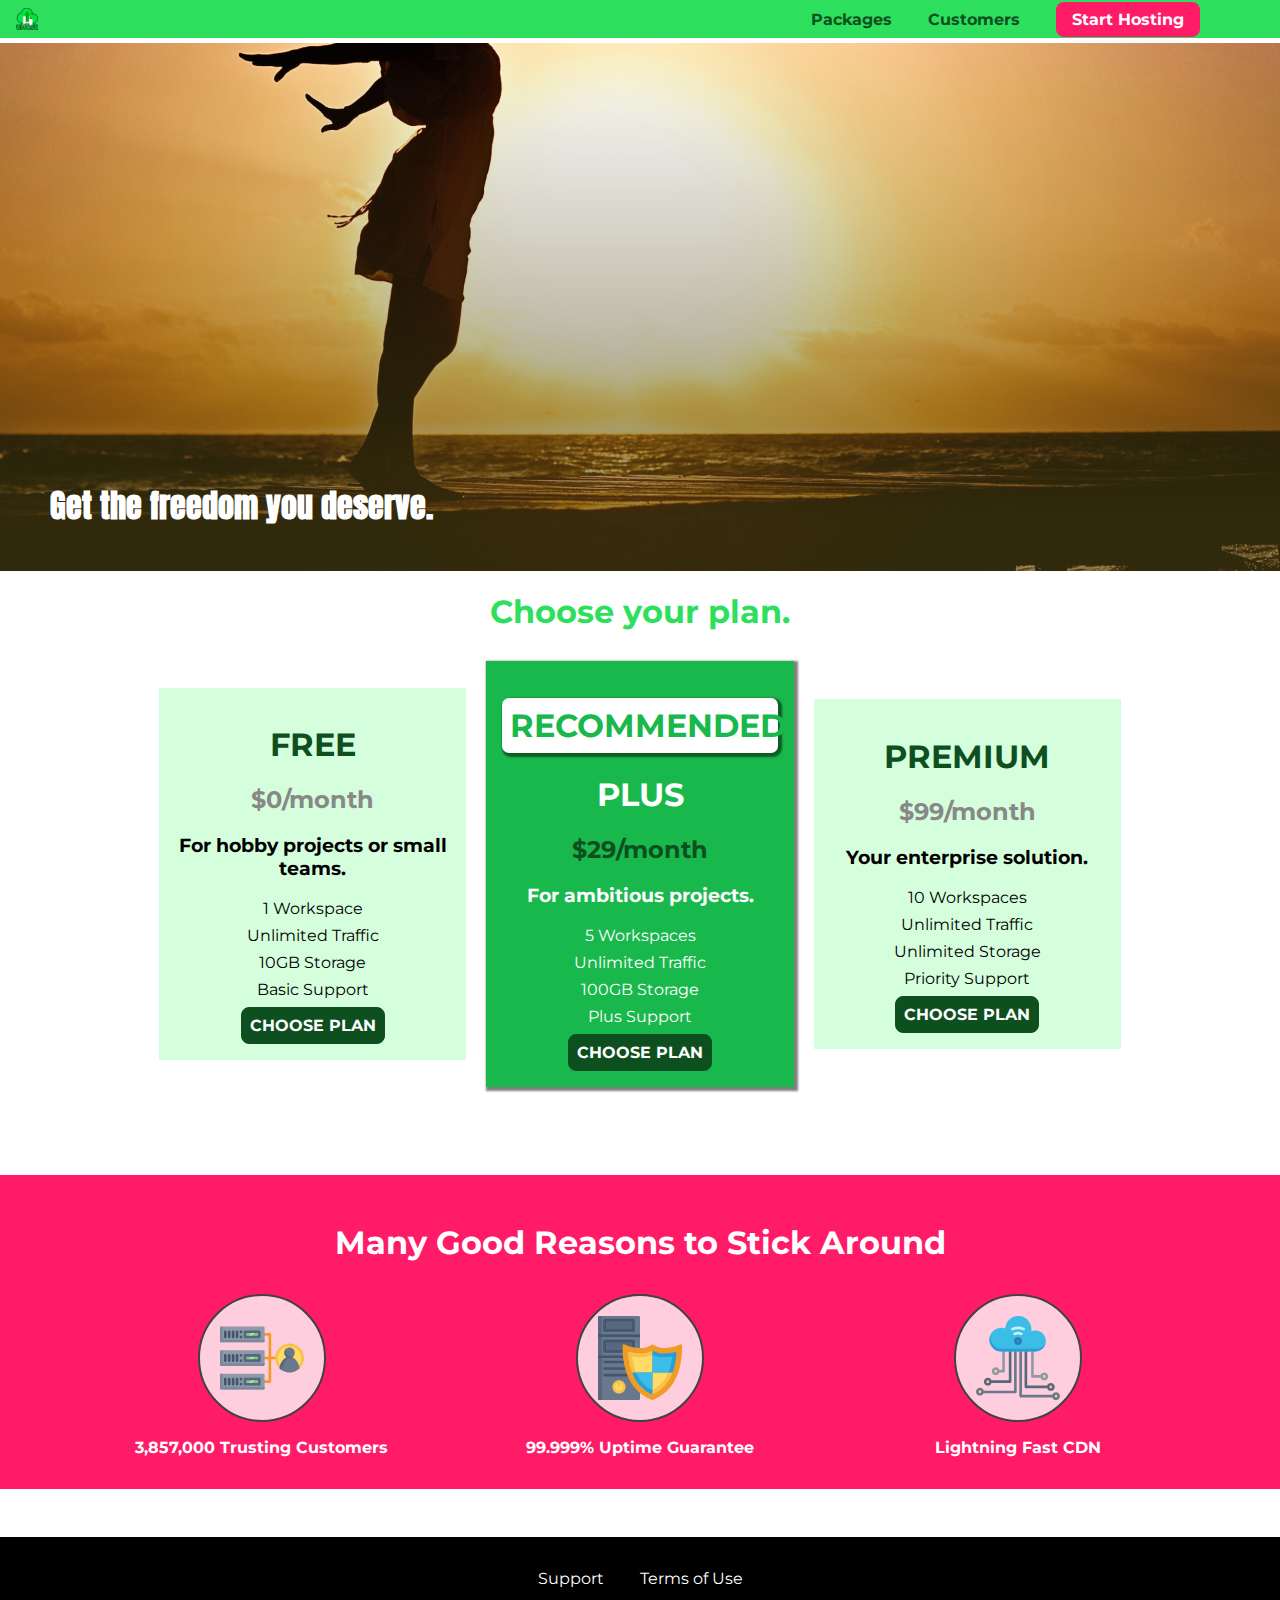
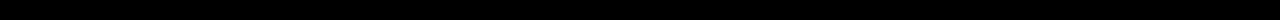
<file: index.html>
<!DOCTYPE html>
<html lang="en">
  <head>
    <meta charset="UTF-8" />
    <meta http-equiv="X-UA-Compatible" content="ie=edge" />
    <title>uHost</title>
    <link rel="shortcut icon" href="favicon.png" />
    <link
      href="https://fonts.googleapis.com/css2?family=Anton&display=swap"
      rel="stylesheet"
    />
    <link
      href="https://fonts.googleapis.com/css2?family=Montserrat:wght@400;700&display=swap"
      rel="stylesheet"
    />
    <link rel="stylesheet" href="shared.css" />
    <link rel="stylesheet" href="main.css" />
  </head>

  <body>
    <header class="main-header">
      <div class="header__index">
        <a href="index.html" class="main-header__brand"
          ><img
            src="images/uhost-icon.png"
            alt="UHost - Your favourite hosting company"
        /></a>
      </div>
      <nav class="main-nav">
        <ul class="main-nav__items">
          <li class="main-nav__item">
            <a href="packages/index.html">Packages</a>
          </li>
          <li class="main-nav__item">
            <a href="customers/index.html">Customers</a>
          </li>
          <li class="main-nav__item main-nav__item__cta">
            <a href="start-hosting/index.html">Start Hosting</a>
          </li>
        </ul>
      </nav>
    </header>
    <main>
      <section id="product-overview">
        <h1>Get the freedom you deserve.</h1>
      </section>
      <section id="plans">
        <h1 class="section-title">Choose your plan.</h1>
        <div class="plan__list">
          <article class="plan">
            <h1 class="plan__title">FREE</h1>
            <h2 class="plan__price">$0/month</h2>
            <h3>For hobby projects or small teams.</h3>
            <ul class="plan__features">
              <li class="plan__feature">1 Workspace</li>
              <li class="plan__feature">Unlimited Traffic</li>
              <li class="plan__feature">10GB Storage</li>
              <li class="plan__feature">Basic Support</li>
            </ul>
            <div>
              <button class="button">CHOOSE PLAN</button>
            </div>
          </article>
          <article class="plan plan--highlighted">
            <h1 class="plan__annotation">RECOMMENDED</h1>
            <h1 class="plan__title">PLUS</h1>
            <h2 class="plan__price">$29/month</h2>
            <h3>For ambitious projects.</h3>
            <ul class="plan__features">
              <li class="plan__feature">5 Workspaces</li>
              <li class="plan__feature">Unlimited Traffic</li>
              <li class="plan__feature">100GB Storage</li>
              <li class="plan__feature">Plus Support</li>
            </ul>
            <div>
              <button class="button">CHOOSE PLAN</button>
            </div>
          </article>
          <article class="plan">
            <h1 class="plan__title">PREMIUM</h1>
            <h2 class="plan__price">$99/month</h2>
            <h3>Your enterprise solution.</h3>
            <ul class="plan__features">
              <li class="plan__feature">10 Workspaces</li>
              <li class="plan__feature">Unlimited Traffic</li>
              <li class="plan__feature">Unlimited Storage</li>
              <li class="plan__feature">Priority Support</li>
            </ul>
            <div>
              <button class="button">CHOOSE PLAN</button>
            </div>
          </article>
        </div>
      </section>
      <section id="key-features">
        <h1 class="section-title">Many Good Reasons to Stick Around</h1>
        <ul class="key-features">
          <li class="key-feature">
            <div class="key-feature__image">
              <svg viewBox="0 0 512 512">
                <path
                  style="fill: #f09b24;"
                  d="M344,248h-32V112c0-4.418-3.582-8-8-8h-40c-4.418,0-8,3.582-8,8s3.582,8,8,8h32v128h-32  c-4.418,0-8,3.582-8,8s3.582,8,8,8h32v128h-32c-4.418,0-8,3.582-8,8s3.582,8,8,8h40c4.418,0,8-3.582,8-8V264h32c4.418,0,8-3.582,8-8  S348.418,248,344,248z"
                />
                <path
                  style="fill: #8e9aa9;"
                  d="M264,64H8c-4.418,0-8,3.582-8,8v80c0,4.418,3.582,8,8,8h256c4.418,0,8-3.582,8-8V72  C272,67.582,268.418,64,264,64z"
                />
                <path
                  style="fill: #7c899b;"
                  d="M24,144c-4.418,0-8-3.582-8-8V64H8c-4.418,0-8,3.582-8,8v80c0,4.418,3.582,8,8,8h256  c4.418,0,8-3.582,8-8v-8H24z"
                />
                <rect
                  x="152"
                  y="96"
                  style="fill: #b8e3a8;"
                  width="88"
                  height="32"
                />
                <g>
                  <polygon
                    style="fill: #7ec97d;"
                    points="152,96 152,128 166,128 198,96  "
                  />
                  <polygon
                    style="fill: #7ec97d;"
                    points="220,96 188,128 240,128 240,96  "
                  />
                </g>
                <path
                  style="fill: #56677e;"
                  d="M240,136h-88c-4.418,0-8-3.582-8-8V96c0-4.418,3.582-8,8-8h88c4.418,0,8,3.582,8,8v32  C248,132.418,244.418,136,240,136z M160,120h72v-16h-72V120z"
                />
                <g>
                  <path
                    style="fill: #435670;"
                    d="M32,136c-4.418,0-8-3.582-8-8V96c0-4.418,3.582-8,8-8s8,3.582,8,8v32C40,132.418,36.418,136,32,136z   "
                  />
                  <path
                    style="fill: #435670;"
                    d="M56,136c-4.418,0-8-3.582-8-8V96c0-4.418,3.582-8,8-8s8,3.582,8,8v32C64,132.418,60.418,136,56,136z   "
                  />
                  <path
                    style="fill: #435670;"
                    d="M80,136c-4.418,0-8-3.582-8-8V96c0-4.418,3.582-8,8-8s8,3.582,8,8v32C88,132.418,84.418,136,80,136z   "
                  />
                  <path
                    style="fill: #435670;"
                    d="M104,136c-4.418,0-8-3.582-8-8V96c0-4.418,3.582-8,8-8s8,3.582,8,8v32   C112,132.418,108.418,136,104,136z"
                  />
                  <path
                    style="fill: #435670;"
                    d="M128,105c-4.418,0-8-3.582-8-8v-1c0-4.418,3.582-8,8-8s8,3.582,8,8v1   C136,101.418,132.418,105,128,105z"
                  />
                  <path
                    style="fill: #435670;"
                    d="M128,136c-4.418,0-8-3.582-8-8v-1c0-4.418,3.582-8,8-8s8,3.582,8,8v1   C136,132.418,132.418,136,128,136z"
                  />
                </g>
                <path
                  style="fill: #8e9aa9;"
                  d="M264,208H8c-4.418,0-8,3.582-8,8v80c0,4.418,3.582,8,8,8h256c4.418,0,8-3.582,8-8v-80  C272,211.582,268.418,208,264,208z"
                />
                <path
                  style="fill: #7c899b;"
                  d="M24,288c-4.418,0-8-3.582-8-8v-72H8c-4.418,0-8,3.582-8,8v80c0,4.418,3.582,8,8,8h256  c4.418,0,8-3.582,8-8v-8H24z"
                />
                <rect
                  x="152"
                  y="240"
                  style="fill: #b8e3a8;"
                  width="88"
                  height="32"
                />
                <g>
                  <polygon
                    style="fill: #7ec97d;"
                    points="152,240 152,272 166,272 198,240  "
                  />
                  <polygon
                    style="fill: #7ec97d;"
                    points="220,240 188,272 240,272 240,240  "
                  />
                </g>
                <path
                  style="fill: #56677e;"
                  d="M240,280h-88c-4.418,0-8-3.582-8-8v-32c0-4.418,3.582-8,8-8h88c4.418,0,8,3.582,8,8v32  C248,276.418,244.418,280,240,280z M160,264h72v-16h-72V264z"
                />
                <g>
                  <path
                    style="fill: #435670;"
                    d="M32,280c-4.418,0-8-3.582-8-8v-32c0-4.418,3.582-8,8-8s8,3.582,8,8v32C40,276.418,36.418,280,32,280   z"
                  />
                  <path
                    style="fill: #435670;"
                    d="M56,280c-4.418,0-8-3.582-8-8v-32c0-4.418,3.582-8,8-8s8,3.582,8,8v32C64,276.418,60.418,280,56,280   z"
                  />
                  <path
                    style="fill: #435670;"
                    d="M80,280c-4.418,0-8-3.582-8-8v-32c0-4.418,3.582-8,8-8s8,3.582,8,8v32C88,276.418,84.418,280,80,280   z"
                  />
                  <path
                    style="fill: #435670;"
                    d="M104,280c-4.418,0-8-3.582-8-8v-32c0-4.418,3.582-8,8-8s8,3.582,8,8v32   C112,276.418,108.418,280,104,280z"
                  />
                  <path
                    style="fill: #435670;"
                    d="M128,249c-4.418,0-8-3.582-8-8v-1c0-4.418,3.582-8,8-8s8,3.582,8,8v1   C136,245.418,132.418,249,128,249z"
                  />
                  <path
                    style="fill: #435670;"
                    d="M128,280c-4.418,0-8-3.582-8-8v-1c0-4.418,3.582-8,8-8s8,3.582,8,8v1   C136,276.418,132.418,280,128,280z"
                  />
                </g>
                <path
                  style="fill: #8e9aa9;"
                  d="M264,352H8c-4.418,0-8,3.582-8,8v80c0,4.418,3.582,8,8,8h256c4.418,0,8-3.582,8-8v-80  C272,355.582,268.418,352,264,352z"
                />
                <path
                  style="fill: #7c899b;"
                  d="M24,432c-4.418,0-8-3.582-8-8v-72H8c-4.418,0-8,3.582-8,8v80c0,4.418,3.582,8,8,8h256  c4.418,0,8-3.582,8-8v-8H24z"
                />
                <rect
                  x="152"
                  y="384"
                  style="fill: #b8e3a8;"
                  width="88"
                  height="32"
                />
                <g>
                  <polygon
                    style="fill: #7ec97d;"
                    points="152,384 152,416 166,416 198,384  "
                  />
                  <polygon
                    style="fill: #7ec97d;"
                    points="220,384 188,416 240,416 240,384  "
                  />
                </g>
                <path
                  style="fill: #56677e;"
                  d="M240,424h-88c-4.418,0-8-3.582-8-8v-32c0-4.418,3.582-8,8-8h88c4.418,0,8,3.582,8,8v32  C248,420.418,244.418,424,240,424z M160,408h72v-16h-72V408z"
                />
                <g>
                  <path
                    style="fill: #435670;"
                    d="M32,424c-4.418,0-8-3.582-8-8v-32c0-4.418,3.582-8,8-8s8,3.582,8,8v32C40,420.418,36.418,424,32,424   z"
                  />
                  <path
                    style="fill: #435670;"
                    d="M56,424c-4.418,0-8-3.582-8-8v-32c0-4.418,3.582-8,8-8s8,3.582,8,8v32C64,420.418,60.418,424,56,424   z"
                  />
                  <path
                    style="fill: #435670;"
                    d="M80,424c-4.418,0-8-3.582-8-8v-32c0-4.418,3.582-8,8-8s8,3.582,8,8v32C88,420.418,84.418,424,80,424   z"
                  />
                  <path
                    style="fill: #435670;"
                    d="M104,424c-4.418,0-8-3.582-8-8v-32c0-4.418,3.582-8,8-8s8,3.582,8,8v32   C112,420.418,108.418,424,104,424z"
                  />
                  <path
                    style="fill: #435670;"
                    d="M128,393c-4.418,0-8-3.582-8-8v-1c0-4.418,3.582-8,8-8s8,3.582,8,8v1   C136,389.418,132.418,393,128,393z"
                  />
                  <path
                    style="fill: #435670;"
                    d="M128,424c-4.418,0-8-3.582-8-8v-1c0-4.418,3.582-8,8-8s8,3.582,8,8v1   C136,420.418,132.418,424,128,424z"
                  />
                </g>
                <path
                  style="fill: #f7c14d;"
                  d="M424,168c-48.523,0-88,39.477-88,88s39.477,88,88,88s88-39.477,88-88S472.523,168,424,168z"
                />
                <path
                  style="fill: #ffdb66;"
                  d="M424,184c-39.701,0-72,32.299-72,72s32.299,72,72,72s72-32.299,72-72S463.701,184,424,184z"
                />
                <path
                  style="fill: #69788d;"
                  d="M484.893,314.16C476.393,274.588,451.922,248,424,248s-52.393,26.588-60.893,66.16  c-0.605,2.82,0.354,5.749,2.511,7.664C381.731,336.124,402.465,344,424,344s42.269-7.876,58.381-22.176  C484.539,319.909,485.498,316.98,484.893,314.16z"
                />
                <path
                  style="fill: #56677e;"
                  d="M434.053,249.171C430.768,248.403,427.411,248,424,248c-27.922,0-52.393,26.588-60.893,66.16  c-0.605,2.82,0.354,5.749,2.511,7.664c3.383,3.002,6.979,5.703,10.734,8.125C384.904,286.243,407.373,255.378,434.053,249.171z"
                />
                <path
                  style="fill: #69788d;"
                  d="M424,192c-17.645,0-32,14.355-32,32s14.355,32,32,32s32-14.355,32-32S441.645,192,424,192z"
                />
                <path
                  style="fill: #56677e;"
                  d="M432,248c-17.645,0-32-14.355-32-32c0-6.783,2.128-13.076,5.742-18.258  C397.444,203.53,392,213.138,392,224c0,17.645,14.355,32,32,32c10.862,0,20.471-5.444,26.258-13.742  C445.076,245.872,438.783,248,432,248z"
                />
              </svg>
            </div>
            <p class="key-feature__description">3,857,000 Trusting Customers</p>
          </li>
          <li class="key-feature">
            <div class="key-feature__image">
              <svg viewBox="0 0 512 512">
                <path
                  style="fill: #69788d;"
                  d="M248,0H8C3.582,0,0,3.582,0,8v496c0,4.418,3.582,8,8,8h240c4.418,0,8-3.582,8-8V8  C256,3.582,252.418,0,248,0z"
                />
                <path
                  style="fill: #56677e;"
                  d="M24,504V8c0-4.418,3.582-8,8-8H8C3.582,0,0,3.582,0,8v496c0,4.418,3.582,8,8,8h24  C27.582,512,24,508.418,24,504z"
                />
                <g>
                  <rect
                    x="0"
                    y="112"
                    style="fill: #435670;"
                    width="256"
                    height="16"
                  />
                  <rect
                    x="0"
                    y="240"
                    style="fill: #435670;"
                    width="256"
                    height="16"
                  />
                </g>
                <path
                  style="fill: #f7c14d;"
                  d="M128,392c-22.056,0-40,17.944-40,40s17.944,40,40,40s40-17.944,40-40S150.056,392,128,392z"
                />
                <path
                  style="fill: #ffdb66;"
                  d="M128,408c-13.233,0-24,10.767-24,24s10.767,24,24,24s24-10.767,24-24S141.233,408,128,408z"
                />
                <path
                  style="fill: #f7c14d;"
                  d="M128,392c-2.739,0-5.414,0.278-8,0.805V424c0,4.418,3.582,8,8,8c4.418,0,8-3.582,8-8v-31.195  C133.414,392.278,130.739,392,128,392z"
                />
                <g>
                  <path
                    style="fill: #435670;"
                    d="M216,288H40c-4.418,0-8-3.582-8-8s3.582-8,8-8h176c4.418,0,8,3.582,8,8S220.418,288,216,288z"
                  />
                  <path
                    style="fill: #435670;"
                    d="M216,328H40c-4.418,0-8-3.582-8-8s3.582-8,8-8h176c4.418,0,8,3.582,8,8S220.418,328,216,328z"
                  />
                  <path
                    style="fill: #435670;"
                    d="M216,368H40c-4.418,0-8-3.582-8-8s3.582-8,8-8h176c4.418,0,8,3.582,8,8S220.418,368,216,368z"
                  />
                  <path
                    style="fill: #435670;"
                    d="M216,16H40c-4.418,0-8,3.582-8,8v64c0,4.418,3.582,8,8,8h176c4.418,0,8-3.582,8-8V24   C224,19.582,220.418,16,216,16z"
                  />
                </g>
                <rect
                  x="48"
                  y="32"
                  style="fill: #56677e;"
                  width="160"
                  height="48"
                />
                <path
                  style="fill: #435670;"
                  d="M216,144H40c-4.418,0-8,3.582-8,8v64c0,4.418,3.582,8,8,8h176c4.418,0,8-3.582,8-8v-64  C224,147.582,220.418,144,216,144z"
                />
                <rect
                  x="48"
                  y="160"
                  style="fill: #56677e;"
                  width="160"
                  height="48"
                />
                <path
                  style="fill: #f09b24;"
                  d="M511.747,180.237c-0.194-6.537-8.107-10.107-13.135-5.894c-5.6,4.693-42.904,21.282-98.514,21.282  c-33.45,0-64.625-20.999-64.929-21.206c-2.9-1.991-6.764-1.85-9.512,0.346c-2.677,2.135-27.201,20.86-63.793,20.86  c-55.607,0-92.914-16.589-98.515-21.282c-5.028-4.211-12.941-0.645-13.135,5.894c-1.634,54.834,4.655,105.941,18.693,151.903  c12.096,39.604,29.759,74.047,52.497,102.373c27.538,34.304,62.743,59.882,104.66,76.045c3.069,1.918,6.757,1.921,9.83,0  c41.917-16.163,77.122-41.741,104.66-76.045c22.738-28.326,40.401-62.77,52.497-102.373  C507.092,286.179,513.381,235.071,511.747,180.237z"
                />
                <path
                  style="fill: #f7c14d;"
                  d="M476.21,221.226c-1.953-1.631-4.568-2.235-7.036-1.628c-21.686,5.327-44.926,8.028-69.075,8.028  c-25.926,0-49.633-8.975-64.955-16.504c-2.307-1.134-5.016-1.091-7.284,0.116c-14.059,7.477-36.919,16.388-65.994,16.388  c-24.153,0-47.394-2.701-69.075-8.028c-5.155-1.268-10.221,2.966-9.894,8.261c2.077,33.693,7.668,65.635,16.616,94.935  c22.774,74.565,66.139,126.334,128.888,153.868c2.032,0.891,4.397,0.891,6.43,0c61.777-27.107,104.716-78.876,127.62-153.868  c8.948-29.3,14.539-61.241,16.616-94.935C479.224,225.319,478.163,222.856,476.21,221.226z"
                />
                <path
                  style="fill: #ffdb66;"
                  d="M331.609,451.727c-52.604-25.289-89.304-70.987-109.144-135.944  c-6.532-21.39-11.162-44.336-13.82-68.447c17.133,2.852,34.952,4.291,53.22,4.291c29.394,0,53.376-7.793,69.978-15.561  c17.44,7.736,41.656,15.561,68.256,15.561c18.267,0,36.085-1.439,53.219-4.291c-2.659,24.112-7.288,47.06-13.82,68.448  C419.545,381.108,383.27,426.805,331.609,451.727z"
                />
                <g>
                  <path
                    style="fill: #2c9dd4;"
                    d="M479.066,227.858c0.157-2.539-0.903-5.002-2.856-6.633s-4.568-2.235-7.036-1.628   c-21.686,5.327-44.926,8.028-69.075,8.028c-25.926,0-49.633-8.975-64.955-16.504c-1.057-0.52-2.2-0.78-3.345-0.806l-0.072,133.351   h123.601c2.556-6.746,4.933-13.702,7.123-20.874C471.398,293.493,476.989,261.552,479.066,227.858z"
                  />
                  <path
                    style="fill: #2c9dd4;"
                    d="M206.658,343.667c24.153,63.42,65.028,108.108,121.743,132.995c1.031,0.452,2.147,0.673,3.263,0.666   l0.063-133.661H206.658z"
                  />
                </g>
                <g>
                  <path
                    style="fill: #3cbde8;"
                    d="M439.497,315.783c6.532-21.389,11.161-44.336,13.82-68.448c-17.134,2.852-34.952,4.291-53.219,4.291   c-26.6,0-50.815-7.824-68.256-15.561l-0.116,107.601h97.758C433.179,334.807,436.524,325.518,439.497,315.783z"
                  />
                  <path
                    style="fill: #3cbde8;"
                    d="M232.523,343.667c21.144,50.298,54.363,86.56,99.087,108.06l0.117-108.06H232.523z"
                  />
                </g>
              </svg>
            </div>
            <p class="key-feature__description">99.999% Uptime Guarantee</p>
          </li>
          <li class="key-feature">
            <div class="key-feature__image">
              <svg viewBox="0 0 512 512">
                <path
                  style="fill: #8e9aa9;"
                  d="M168,200c-4.418,0-8,3.582-8,8v120h-17.376c-3.302-9.311-12.194-16-22.624-16  c-13.234,0-24,10.767-24,24s10.766,24,24,24c10.429,0,19.321-6.689,22.624-16H168c4.418,0,8-3.582,8-8V208  C176,203.582,172.418,200,168,200z"
                />
                <path
                  style="fill: #ffdb66;"
                  d="M120,328c-4.411,0-8,3.589-8,8s3.589,8,8,8s8-3.589,8-8S124.411,328,120,328z"
                />
                <path
                  style="fill: #56677e;"
                  d="M208,200c-4.418,0-8,3.582-8,8v184H94.624C91.322,382.689,82.43,376,72,376  c-13.234,0-24,10.767-24,24s10.766,24,24,24c10.429,0,19.321-6.689,22.624-16H208c4.418,0,8-3.582,8-8V208  C216,203.582,212.418,200,208,200z"
                />
                <path
                  style="fill: #ffdb66;"
                  d="M72,392c-4.411,0-8,3.589-8,8s3.589,8,8,8s8-3.589,8-8S76.411,392,72,392z"
                />
                <path
                  style="fill: #69788d;"
                  d="M240,208c-4.418,0-8,3.582-8,8v239H47.24c-2.671-10.34-12.078-18-23.24-18c-13.234,0-24,10.767-24,24  s10.766,24,24,24c9.666,0,18.009-5.747,21.809-14H240c4.418,0,8-3.582,8-8V216C248,211.582,244.418,208,240,208z"
                />
                <path
                  style="fill: #ffdb66;"
                  d="M24,453c-4.411,0-8,3.589-8,8s3.589,8,8,8s8-3.589,8-8S28.411,453,24,453z"
                />
                <path
                  style="fill: #69788d;"
                  d="M488,464c-10.429,0-19.321,6.689-22.624,16H280V208c0-4.418-3.582-8-8-8s-8,3.582-8,8v280  c0,4.418,3.582,8,8,8h193.376c3.302,9.311,12.194,16,22.624,16c13.234,0,24-10.767,24-24S501.234,464,488,464z"
                />
                <path
                  style="fill: #ffdb66;"
                  d="M488,480c-4.411,0-8,3.589-8,8s3.589,8,8,8s8-3.589,8-8S492.411,480,488,480z"
                />
                <path
                  style="fill: #56677e;"
                  d="M456,408c-10.429,0-19.321,6.689-22.624,16H312V208c0-4.418-3.582-8-8-8s-8,3.582-8,8v224  c0,4.418,3.582,8,8,8h129.376c3.302,9.311,12.194,16,22.624,16c13.234,0,24-10.767,24-24S469.234,408,456,408z"
                />
                <path
                  style="fill: #ffdb66;"
                  d="M456,424c-4.411,0-8,3.589-8,8s3.589,8,8,8s8-3.589,8-8S460.411,424,456,424z"
                />
                <path
                  style="fill: #8e9aa9;"
                  d="M416,344c-10.429,0-19.321,6.689-22.624,16H352V208c0-4.418-3.582-8-8-8s-8,3.582-8,8v160  c0,4.418,3.582,8,8,8h49.376c3.302,9.311,12.194,16,22.624,16c13.234,0,24-10.767,24-24S429.234,344,416,344z"
                />
                <path
                  style="fill: #ffdb66;"
                  d="M416,360c-4.411,0-8,3.589-8,8s3.589,8,8,8s8-3.589,8-8S420.411,360,416,360z"
                />
                <path
                  style="fill: #3cbde8;"
                  d="M362,88c-8.741,0-17.231,1.751-25.06,5.085C337.646,88.797,338,84.43,338,80  c0-44.112-35.888-80-80-80c-42.823,0-77.895,33.816-79.909,76.149C170.393,73.415,162.244,72,154,72c-39.701,0-72,32.299-72,72  s32.299,72,72,72h208c35.29,0,64-28.71,64-64S397.29,88,362,88z"
                />
                <path
                  style="fill: #2c9dd4;"
                  d="M368,200H160c-39.701,0-72-32.299-72-72c0-5.863,0.721-11.559,2.05-17.019  C84.918,120.88,82,132.102,82,144c0,39.701,32.299,72,72,72h208c30.389,0,55.88-21.296,62.379-49.743  C413.565,186.327,392.352,200,368,200z"
                />
                <path
                  style="fill: #2a7db5;"
                  d="M256,128c-13.234,0-24,10.767-24,24s10.766,24,24,24c13.233,0,24-10.767,24-24S269.233,128,256,128z"
                />
                <path
                  style="fill: #2c9dd4;"
                  d="M256,144c-4.411,0-8,3.589-8,8s3.589,8,8,8c4.411,0,8-3.589,8-8S260.411,144,256,144z"
                />
                <g>
                  <path
                    style="fill: #c5f1fa;"
                    d="M221.755,87.695c-2.994,0-5.864-1.688-7.233-4.572c-1.894-3.991-0.194-8.763,3.798-10.657   C230.157,66.849,242.834,64,256,64c13.166,0,25.844,2.849,37.68,8.466c3.992,1.895,5.692,6.666,3.798,10.657   s-6.666,5.692-10.657,3.798C277.144,82.328,266.774,80,256,80c-10.774,0-21.144,2.328-30.821,6.921   C224.072,87.446,222.904,87.695,221.755,87.695z"
                  />
                  <path
                    style="fill: #c5f1fa;"
                    d="M276.545,116.618c-1.148,0-2.316-0.249-3.424-0.774C267.745,113.293,261.985,112,256,112   c-5.985,0-11.745,1.293-17.121,3.844c-3.991,1.895-8.763,0.192-10.657-3.798c-1.894-3.992-0.193-8.764,3.798-10.657   C239.557,97.813,247.625,96,256,96c8.376,0,16.444,1.813,23.98,5.389c3.991,1.894,5.692,6.665,3.798,10.657   C282.41,114.93,279.539,116.618,276.545,116.618z"
                  />
                </g>
              </svg>
            </div>
            <p class="key-feature__description">Lightning Fast CDN</p>
          </li>
        </ul>
      </section>
    </main>
    <footer class="main-footer">
      <nav>
        <ul class="main-footer__links">
          <li class="main-footer__link">
            <a href="#">Support</a>
          </li>
          <li class="main-footer__link">
            <a href="#">Terms of Use</a>
          </li>
        </ul>
      </nav>
    </footer>
  </body>
</html>
</file>
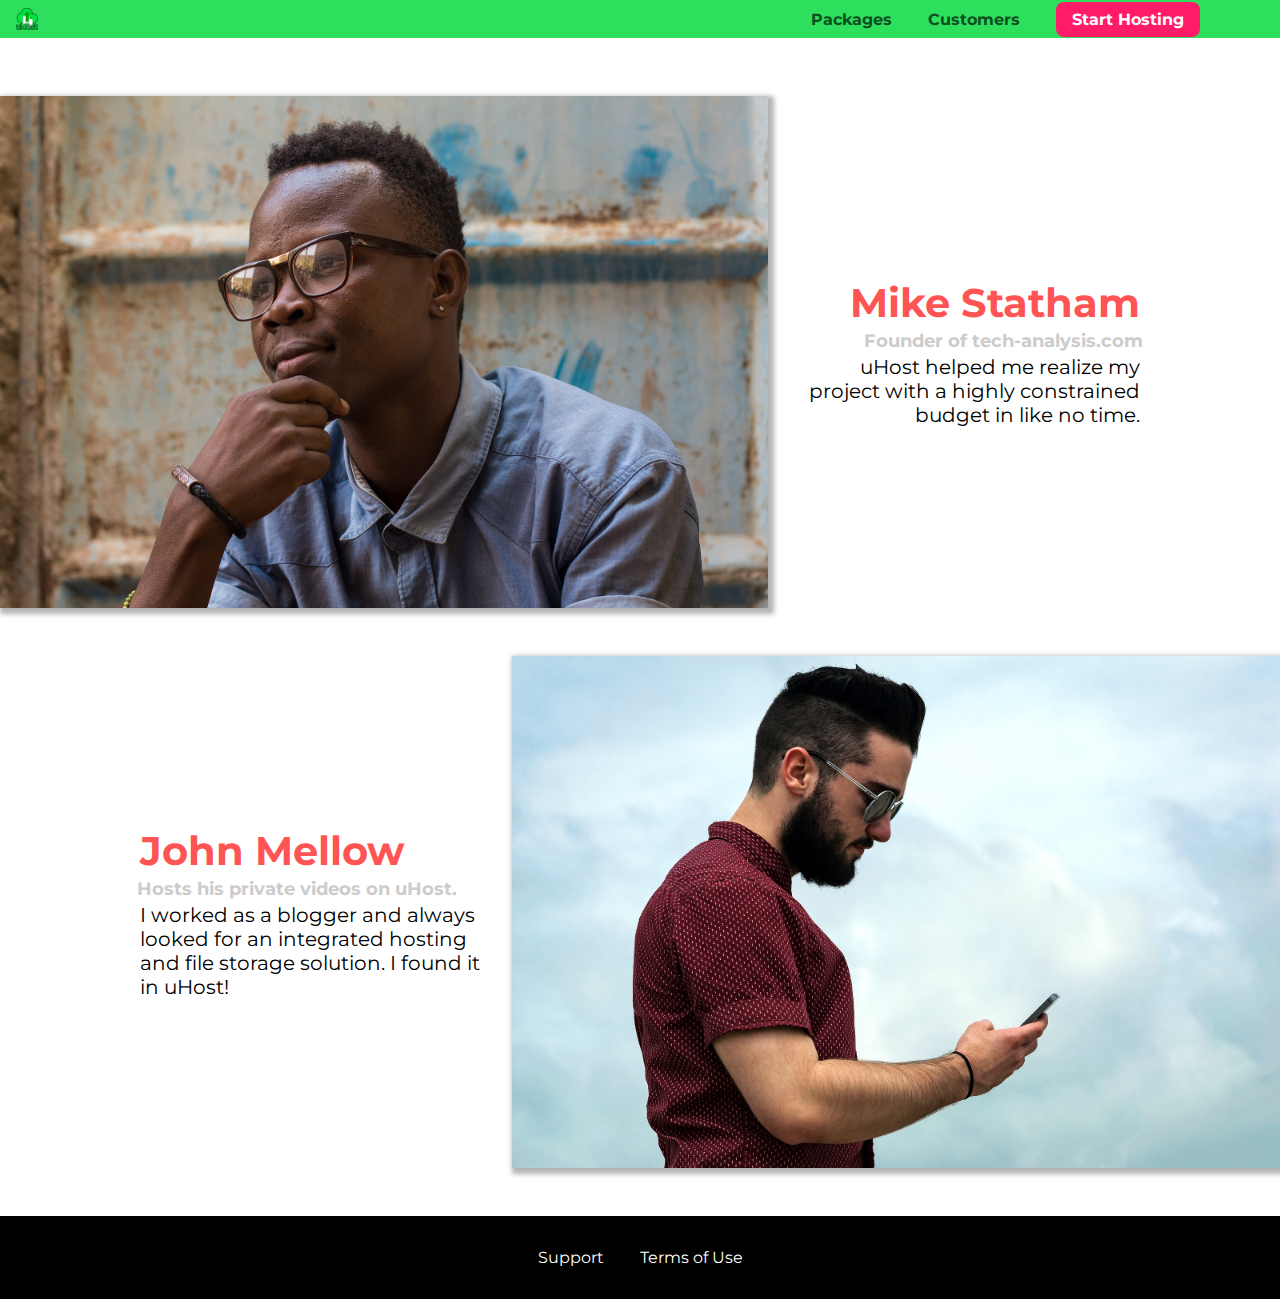
<file: customers/index.html>
<!DOCTYPE html>
<html lang="en">
  <head>
    <meta charset="UTF-8" />
    <meta name="viewport" content="width=device-width, initial-scale=1.0" />
    <meta http-equiv="X-UA-Compatible" content="ie=edge" />
    <title>uHost Customers</title>
    <link rel="shortcut icon" href="../favicon.png" />
    <link
      href="https://fonts.googleapis.com/css?family=Anton|Montserrat:400,700"
      rel="stylesheet"
    />
    <link rel="stylesheet" href="../shared.css" />
    <link rel="stylesheet" href="customers.css" />
  </head>

  <body>
    <header class="main-header">
      <div class="header__index">
        <a href="../index.html" class="main-header__brand"
          ><img
            src="../images/uhost-icon.png"
            alt="UHost - Your favourite hosting company"
        /></a>
      </div>
      <nav class="main-nav">
        <ul class="main-nav__items">
          <li class="main-nav__item">
            <a href="../packages/index.html">Packages</a>
          </li>
          <li class="main-nav__item">
            <a href="index.html">Customers</a>
          </li>
          <li class="main-nav__item main-nav__item__cta">
            <a href="../start-hosting/index.html">Start Hosting</a>
          </li>
        </ul>
      </nav>
    </header>
    <main>
      <div>
        <div class="testimonial" id="customer-1">
          <div class="testimonial__image-container">
            <img
              src="../images/customer-1.jpg"
              alt="Mike Statham - Customer"
              class="testimonial__image"
            />
          </div>
          <div class="testimonial__info">
            <h1 class="testimonial__name">Mike Statham</h1>
            <h2 class="testimonial__subtitle">
              Founder of
              <a href="tech-analysis.com">tech-analysis.com</a>
            </h2>
            <p class="testimonial__text">
              uHost helped me realize my project with a highly constrained
              budget in like no time.
            </p>
          </div>
        </div>
        <div class="testimonial" id="customer-2">
          <div class="testimonial__info">
            <h1 class="testimonial__name">John Mellow</h1>
            <h2 class="testimonial__subtitle">
              Hosts his private videos on uHost.
            </h2>
            <p class="testimonial__text">
              I worked as a blogger and always looked for an integrated hosting
              and file storage solution. I found it in uHost!
            </p>
          </div>
          <div class="testimonial__image-container">
            <img
              src="../images/customer-2.jpg"
              alt="John Mellow - Customer"
              class="testimonial__image"
            />
          </div>
        </div>
      </div>
    </main>
    <footer class="main-footer">
      <nav>
        <ul class="main-footer__links">
          <li class="main-footer__link">
            <a href="#">Support</a>
          </li>
          <li class="main-footer__link">
            <a href="#">Terms of Use</a>
          </li>
        </ul>
      </nav>
    </footer>
  </body>
</html>
</file>
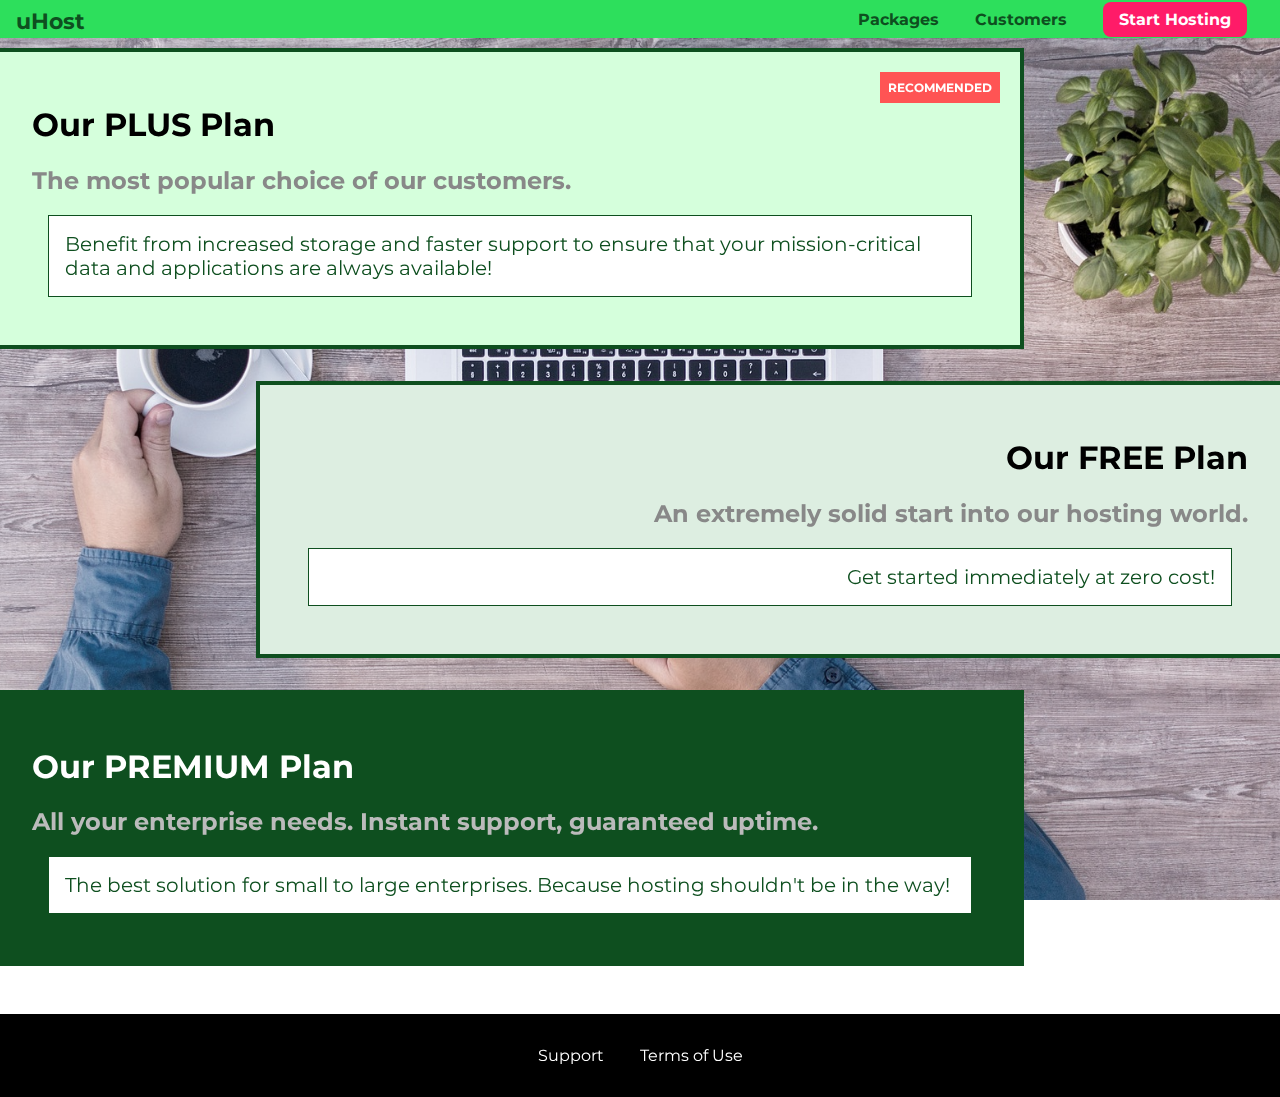
<file: packages/index.html>
<!DOCTYPE html>
<html lang="en">
  <head>
    <meta charset="UTF-8" />
    <meta http-equiv="X-UA-Compatible" content="ie=edge" />
    <title>uHost</title>
    <link rel="shortcut icon" href="../favicon.png" />
    <link
      href="https://fonts.googleapis.com/css2?family=Montserrat:wght@400;700&display=swap"
      rel="stylesheet"
    />
    <link rel="stylesheet" href="../shared.css" />
    <link rel="stylesheet" href="packages.css" />
  </head>

  <body>
    <div class="background"></div>
    <header class="main-header">
      <div class="header__index">
        <a href="../index.html" class="main-header__brand">uHost</a>
      </div>
      <nav class="main-nav">
        <ul class="main-nav__items">
          <li class="main-nav__item">
            <a href="index.html">Packages</a>
          </li>
          <li class="main-nav__item">
            <a href="../customers/index.html">Customers</a>
          </li>
          <li class="main-nav__item main-nav__item__cta">
            <a href="../start-hosting/index.html">Start Hosting</a>
          </li>
        </ul>
      </nav>
    </header>
    <main>
      <section class="plan" id="plus">
        <a href="#">
          <h1 class="plan__title">Our PLUS Plan</h1>
          <h2 class="plan__badge">RECOMMENDED</h2>
          <h2 class="plan__subtitle">
            The most popular choice of our customers.
          </h2>
          <p class="plan__description">
            Benefit from increased storage and faster support to ensure that
            your mission-critical data and applications are always available!
          </p>
        </a>
      </section>
      <section class="plan" id="free">
        <a href="#">
          <h1 class="plan__title">Our FREE Plan</h1>
          <h2 class="plan__subtitle">
            An extremely solid start into our hosting world.
          </h2>
          <p class="plan__description">Get started immediately at zero cost!</p>
        </a>
      </section>
      <div class="clearfix"></div>
      <section class="plan" id="premium">
        <a href="#">
          <h1 class="plan__title">Our PREMIUM Plan</h1>
          <h2 class="plan__subtitle">
            All your enterprise needs. Instant support, guaranteed uptime.
          </h2>
          <p class="plan__description">
            The best solution for small to large enterprises. Because hosting
            shouldn't be in the way!
          </p>
        </a>
      </section>
    </main>
    <footer class="main-footer">
      <nav>
        <ul class="main-footer__links">
          <li class="main-footer__link">
            <a href="#">Support</a>
          </li>
          <li class="main-footer__link">
            <a href="#">Terms of Use</a>
          </li>
        </ul>
      </nav>
    </footer>
  </body>
</html>
</file>
<file: shared.css>
* {
  box-sizing: border-box;
}

body {
  font-family: "Montserrat", sans-serif;
  margin: 0px;
}

.main-header {
  position: fixed;
  top: 0;
  left: 0;
  background: #2ddf5c;
  padding: 8px 16px;
  width: 100%;
  z-index: 1;
}

.header__index {
  display: inline-block;
}

.main-header__brand {
  color: #0e4f1f;
  font-weight: bold;
  font-size: 22px;
  vertical-align: middle;
  text-decoration: none;
  display: inline-block;
  height: 22px;
}

.main-header__brand img {
  height: 100%;
}

.main-nav {
  display: inline-block;
  text-align: right;
  width: calc(100% - 74px);
  vertical-align: middle;
}

.main-nav__items {
  padding: 0px;
  margin: 0px;
  list-style: none;
}

.main-nav__item {
  display: inline-block;
  margin: 0 16px;
}

.main-nav__item a {
  color: #0e4f1f;
  text-decoration: none;
  font-weight: bold;
  padding: 3px 0;
}

.main-nav__item a:hover,
.main-nav__item a:active {
  color: white;
  border-bottom: 5px solid white;
}

.main-nav__item__cta a {
  color: white;
  background: #ff1b68;
  padding: 8px 16px;
  border-radius: 8px;
}

.main-nav__item__cta a:hover,
.main-nav__item__cta a:active {
  color: #ff1b68;
  background: white;
  border: none;
}

.main-footer {
  background: black;
  padding: 32px;
  margin-top: 48px;
}

.main-footer__links {
  list-style: none;
  margin: 0;
  padding: 0;
  text-align: center;
}

.main-footer__link {
  display: inline-block;
  margin: 0 16px;
}

.main-footer__link a {
  color: white;
  text-decoration: none;
}

.main-footer__link a:hover,
.main-footer__link a:active {
  color: #ccc;
}
</file>
<file: main.css>
#product-overview {
  background: linear-gradient(to top, rgba(80, 68, 18, 0.6) 10%, transparent),
    url("images/freedom.jpg") left 10% bottom 20% / cover no-repeat border-box,
    #ff1b68;
  /* background-size: cover;
  background-position: left 10% bottom 20%;
  background-repeat: no-repeat;
  background-origin: border-box;
  background-clip: border-box; */
  width: 100%;
  height: 528px;
  padding: 10px;
  margin-top: 43px;
  position: relative;
}

.section-title {
  color: #2ddf5c;
  text-align: center;
}

#product-overview h1 {
  color: white;
  font-family: "Anton", sans-serif;
  position: absolute;
  left: 50px;
  bottom: 20px;
}

.plan__list {
  width: 80%;
  margin: auto;
  text-align: center;
}

.plan {
  background: #d5ffdc;
  text-align: center;
  padding: 16px;
  margin: 8px;
  display: inline-block;
  width: 30%;
  vertical-align: middle;
}

.plan--highlighted {
  background: #19b84c;
  color: white;
  box-shadow: 2px 2px 2px 2px rgba(0, 0, 0, 0.5);
}

.plan__annotation {
  background: white;
  color: #19b84c;
  padding: 8px;
  box-shadow: 2px 2px 2px 2px rgba(0, 0, 0, 0.5);
  border-radius: 7px;
}

.plan__title {
  color: #0e4f1f;
}

.plan__price {
  color: #888888;
}

.plan--highlighted .plan__title {
  color: white;
}

.plan--highlighted .plan__price {
  color: #0e4f1f;
}

.plan__features {
  list-style: none;
  margin: 0;
  padding: 0;
}

.plan__feature {
  margin: 8px 0px;
}

.button {
  background: #0e4f1f;
  color: white;
  font: inherit;
  border: 1.5px solid #0e4f1f;
  padding: 8px;
  border-radius: 8px;
  font-weight: bold;
  cursor: pointer;
}

.button:hover,
.button:active {
  background: white;
  color: #0e4f1f;
}

.button:focus {
  outline: none;
}

#key-features {
  background: #ff1b68;
  margin-top: 80px;
  padding: 16px;
}

#key-features .section-title {
  color: white;
  margin: 32px;
}

.key-features {
  list-style: none;
  text-align: center;
  margin: 0;
  padding: 0;
}

.key-feature {
  display: inline-block;
  width: 30%;
  vertical-align: top;
}

.key-feature__image {
  background: #ffcede;
  width: 128px;
  height: 128px;
  border: 2px solid #424242;
  border-radius: 50%;
  margin: auto;
  padding: 20px;
}

.key-feature__description {
  text-align: center;
  color: white;
  font-weight: bold;
  font-style: 20px;
  text-align: center;
}
</file>
<file: customers/customers.css>
.testimonial {
  font-size: 20px;
  margin: 48px 0;
}

.testimonial__list {
  width: 80%;
  margin: auto;
}

.testimonial:first-of-type {
  margin-top: 96px;
}

.testimonial__image-container {
  width: 60%;
  display: inline-block;
  vertical-align: middle;
  box-shadow: 3px 3px 5px 3px rgba(0, 0, 0, 0.3);
}

.testimonial__image {
  width: 100%;
  vertical-align: top;
}

.testimonial__info {
  text-align: right;
  padding: 14px;
  display: inline-block;
  vertical-align: middle;
  width: 30%;
}

#customer-2.testimonial {
  text-align: right;
}

#customer-2 .testimonial__info {
  text-align: left;
}

.testimonial__name {
  margin: 3px;
  color: #ff5454;
}

.testimonial__subtitle {
  margin: 0;
  font-size: 18px;
  color: #ccc;
}

.testimonial__subtitle a {
  color: inherit;
  text-decoration: none;
}

.testimonial__subtitle a:hover,
.testimonial__subtitle a:active {
  color: #7a7a7a;
}

.testimonial__text {
  margin: 3px;
}
</file>
<file: packages/packages.css>
main {
  padding-top: 32px;
}

.background {
  background: url(../images/plans-background.jpg) center/cover;
  filter: grayscale(40%);
  width: 100%;
  height: 100%;
  position: fixed;
  z-index: -1;
}

.plan {
  margin: 16px 0px;
  width: 80%;
  border: 4px solid #0e4f1f;
  border-left: none;
  position: relative;
  z-index: 0;
}

.plan:hover,
.plan:active {
  box-shadow: 2px 2px 4px rgba(0, 0, 0, 0.5);
  border-color: #ff5454;
}

.plan a {
  color: inherit;
  text-decoration: none;
  display: block;
  padding: 32px;
}

.plan__badge {
  position: absolute;
  top: 0;
  right: 0;
  margin: 20px;
  font-size: 12px;
  color: white;
  background: #ff5454;
  padding: 8px;
  z-index: 10;
}

.plan__subtitle {
  color: #888888;
}

.clearfix {
  clear: both;
}

#plus {
  background: #d5ffdc;
}

#free {
  background: #ddeee1;
  float: right;
  border-right: none;
  border-left: 4px solid #0e4f1f;
  text-align: right;
}

#premium {
  background: #0e4f1f;
}

#premium .plan__title {
  color: white;
}

#premium .plan__subtitle {
  color: #bbb;
}

.plan__description {
  color: #0e4f1f;
  font-size: 20px;
  background: white;
  border: 1px solid #0e4f1f;
  vertical-align: middle;
  padding: 16px;
  margin: 16px;
}
</file>
